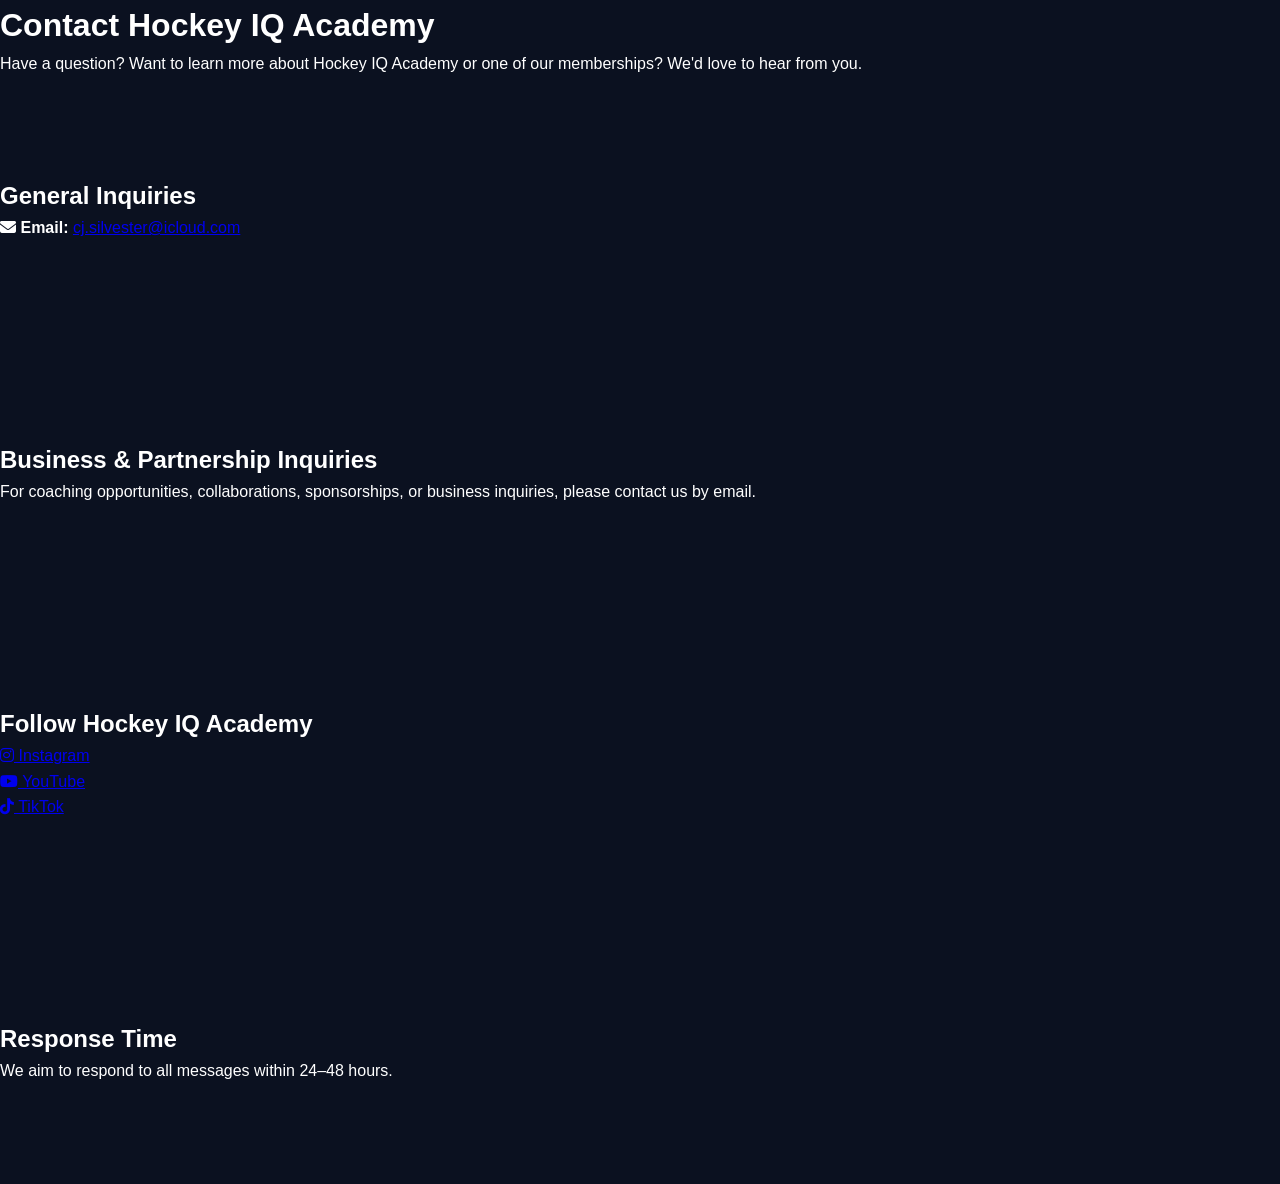
<file: contact.html>
<!DOCTYPE html>
<html lang="en">
<head>
<meta charset="UTF-8">
<meta name="viewport" content="width=device-width, initial-scale=1.0">
<title>Contact | Hockey IQ Academy</title>

<link rel="stylesheet" href="style.css">

<link rel="stylesheet" href="https://cdnjs.cloudflare.com/ajax/libs/font-awesome/6.5.2/css/all.min.css">

</head>

<body>

<header>

<h1>Contact Hockey IQ Academy</h1>

<p>
Have a question? Want to learn more about Hockey IQ Academy or one of our memberships? We'd love to hear from you.
</p>

</header>

<main>

<section>

<h2>General Inquiries</h2>

<p>
<i class="fa-solid fa-envelope"></i>
<strong>Email:</strong>
<a href="mailto:cj.silvester@icloud.com">cj.silvester@icloud.com</a>
</p>

</section>

<section>

<h2>Business & Partnership Inquiries</h2>

<p>
For coaching opportunities, collaborations, sponsorships, or business inquiries, please contact us by email.
</p>

</section>

<section>

<h2>Follow Hockey IQ Academy</h2>

<p>
<a href="#">
<i class="fa-brands fa-instagram"></i> Instagram
</a>
</p>

<p>
<a href="#">
<i class="fa-brands fa-youtube"></i> YouTube
</a>
</p>

<p>
<a href="#">
<i class="fa-brands fa-tiktok"></i> TikTok
</a>
</p>

</section>

<section>

<h2>Response Time</h2>

<p>
We aim to respond to all messages within 24–48 hours.
</p>

</section>

</main>

</body>
</html>
</file>
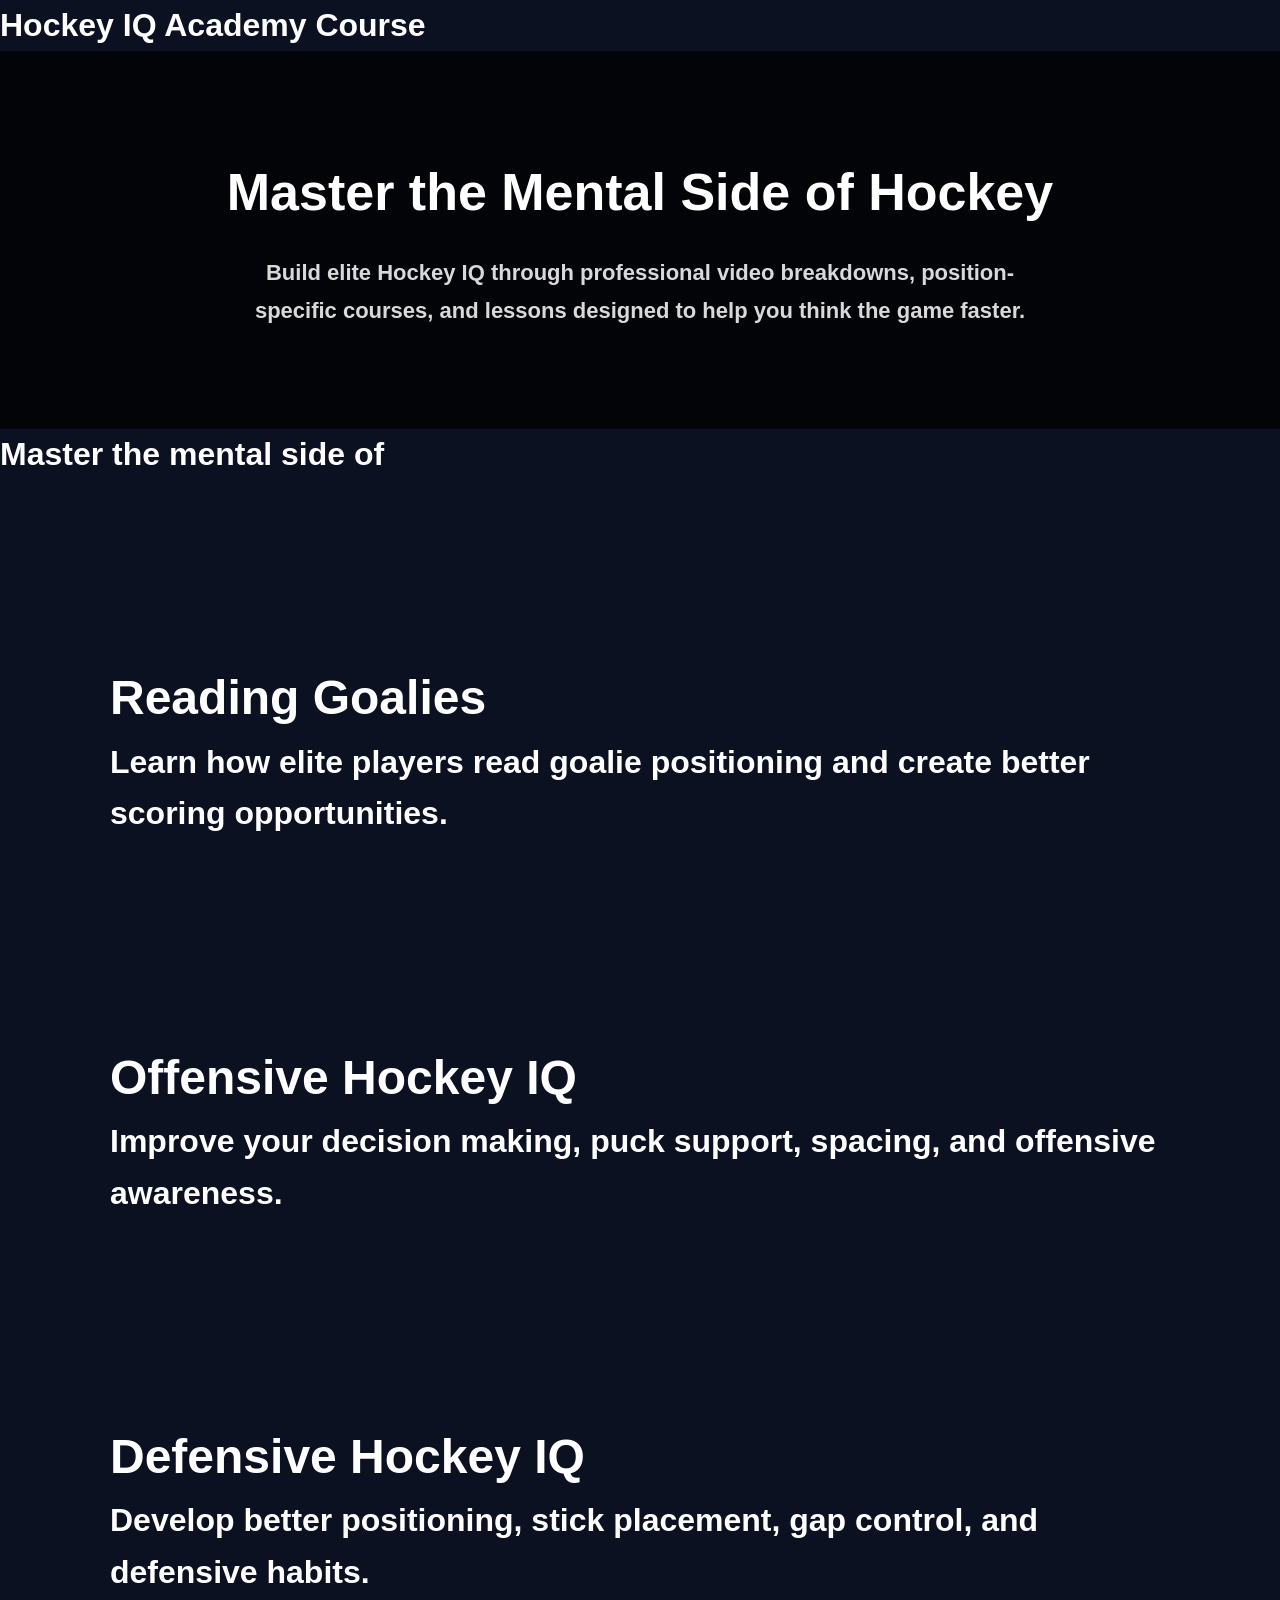
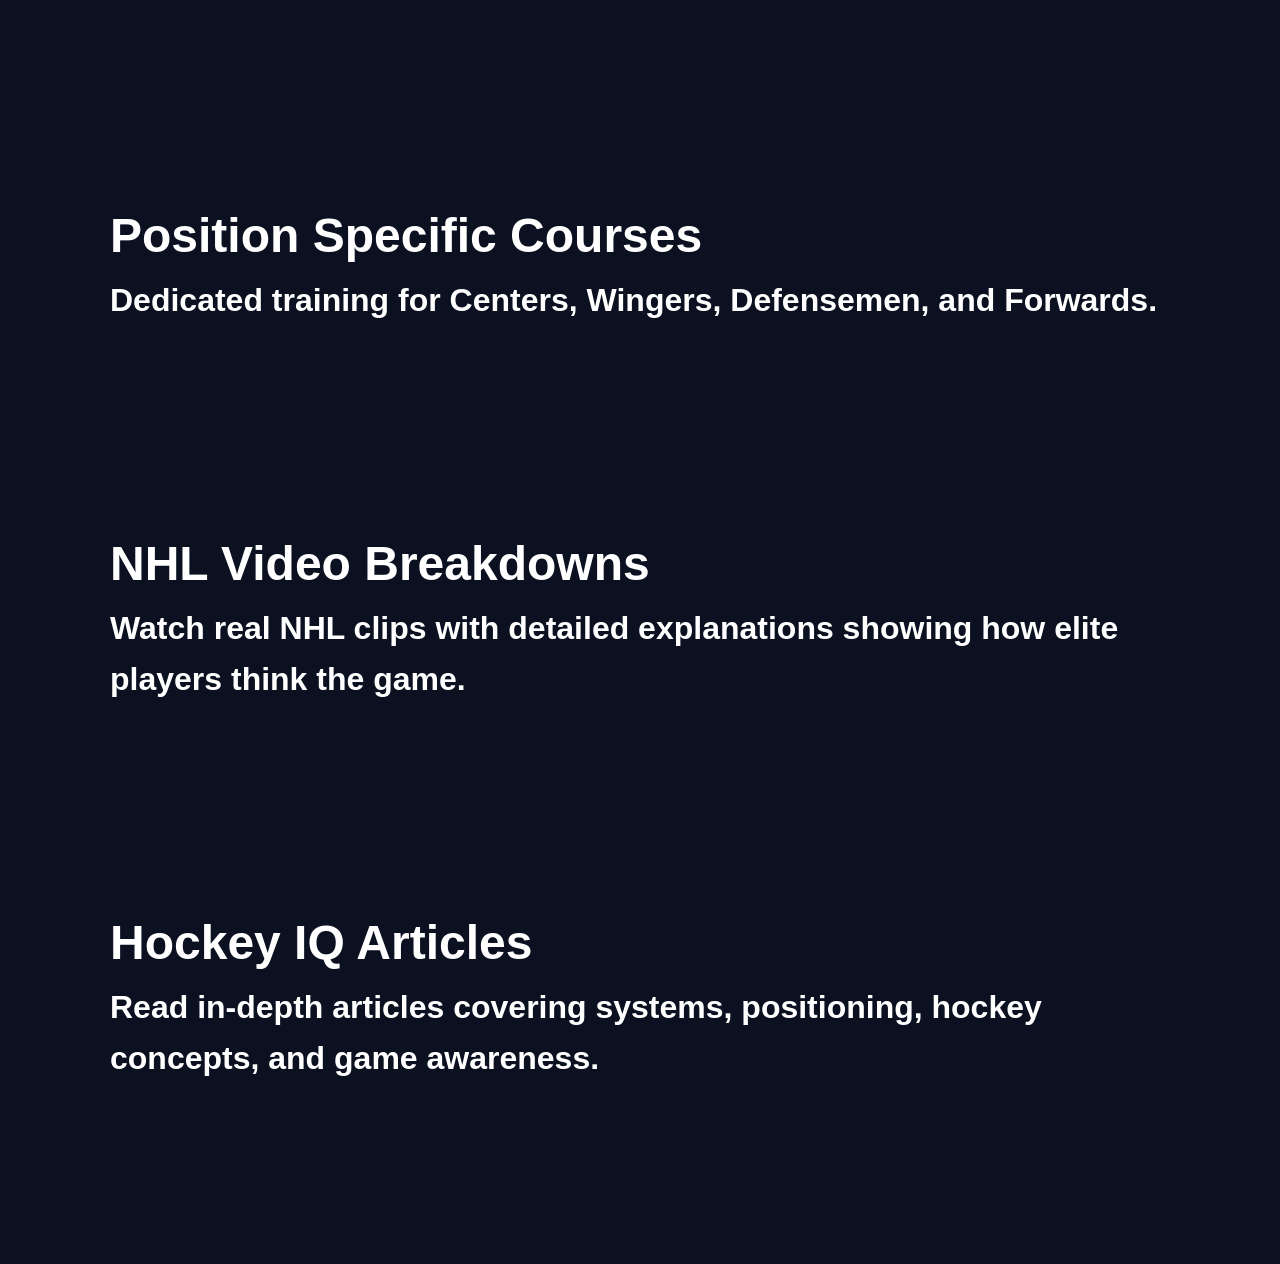
<file: courses.html>
<!DOCTYPE html>
<html lang="en">
<head>
    <meta charset="UTF-8">
    <meta name="viewport" content="width=device-width, initial-scale=1.0">
    <title>Courses | Hockey IQ Academy</title>
    <link rel="stylesheet" href="style.css">
</head>

<body>

<header>
    <h1>Hockey IQ Academy Course<header style="background: linear-gradient(rgba(0,0,0,.75), rgba(0,0,0,.75)), url('https://images.unsplash.com/photo-1515703407324-5f753afd8be8?auto=format&fit=crop&w=1600&q=80'); background-size: cover; background-position: center; padding: 100px 20px; text-align: center;">

    <h1 style="font-size:52px; color:white; margin-bottom:20px;">
        Master the Mental Side of Hockey
    </h1>

    <p style="font-size:22px; color:#d9d9d9; max-width:800px; margin:auto; line-height:1.7;">
        Build elite Hockey IQ through professional video breakdowns, position-specific courses, and lessons designed to help you think the game faster.
    </p>

</header>
    <p>Master the mental side of

<main style="max-width:1100px; margin:60px auto; padding:20px;">

<section>
    <h2>Reading Goalies</h2>
    <p>Learn how elite players read goalie positioning and create better scoring opportunities.</p>
</section>

<section>
    <h2>Offensive Hockey IQ</h2>
    <p>Improve your decision making, puck support, spacing, and offensive awareness.</p>
</section>

<section>
    <h2>Defensive Hockey IQ</h2>
    <p>Develop better positioning, stick placement, gap control, and defensive habits.</p>
</section>

<section>
    <h2>Position Specific Courses</h2>
    <p>Dedicated training for Centers, Wingers, Defensemen, and Forwards.</p>
</section>

<section>
    <h2>NHL Video Breakdowns</h2>
    <p>Watch real NHL clips with detailed explanations showing how elite players think the game.</p>
</section>

<section>
    <h2>Hockey IQ Articles</h2>
    <p>Read in-depth articles covering systems, positioning, hockey concepts, and game awareness.</p>
</section>

</main>

</body>
</html>
</file>
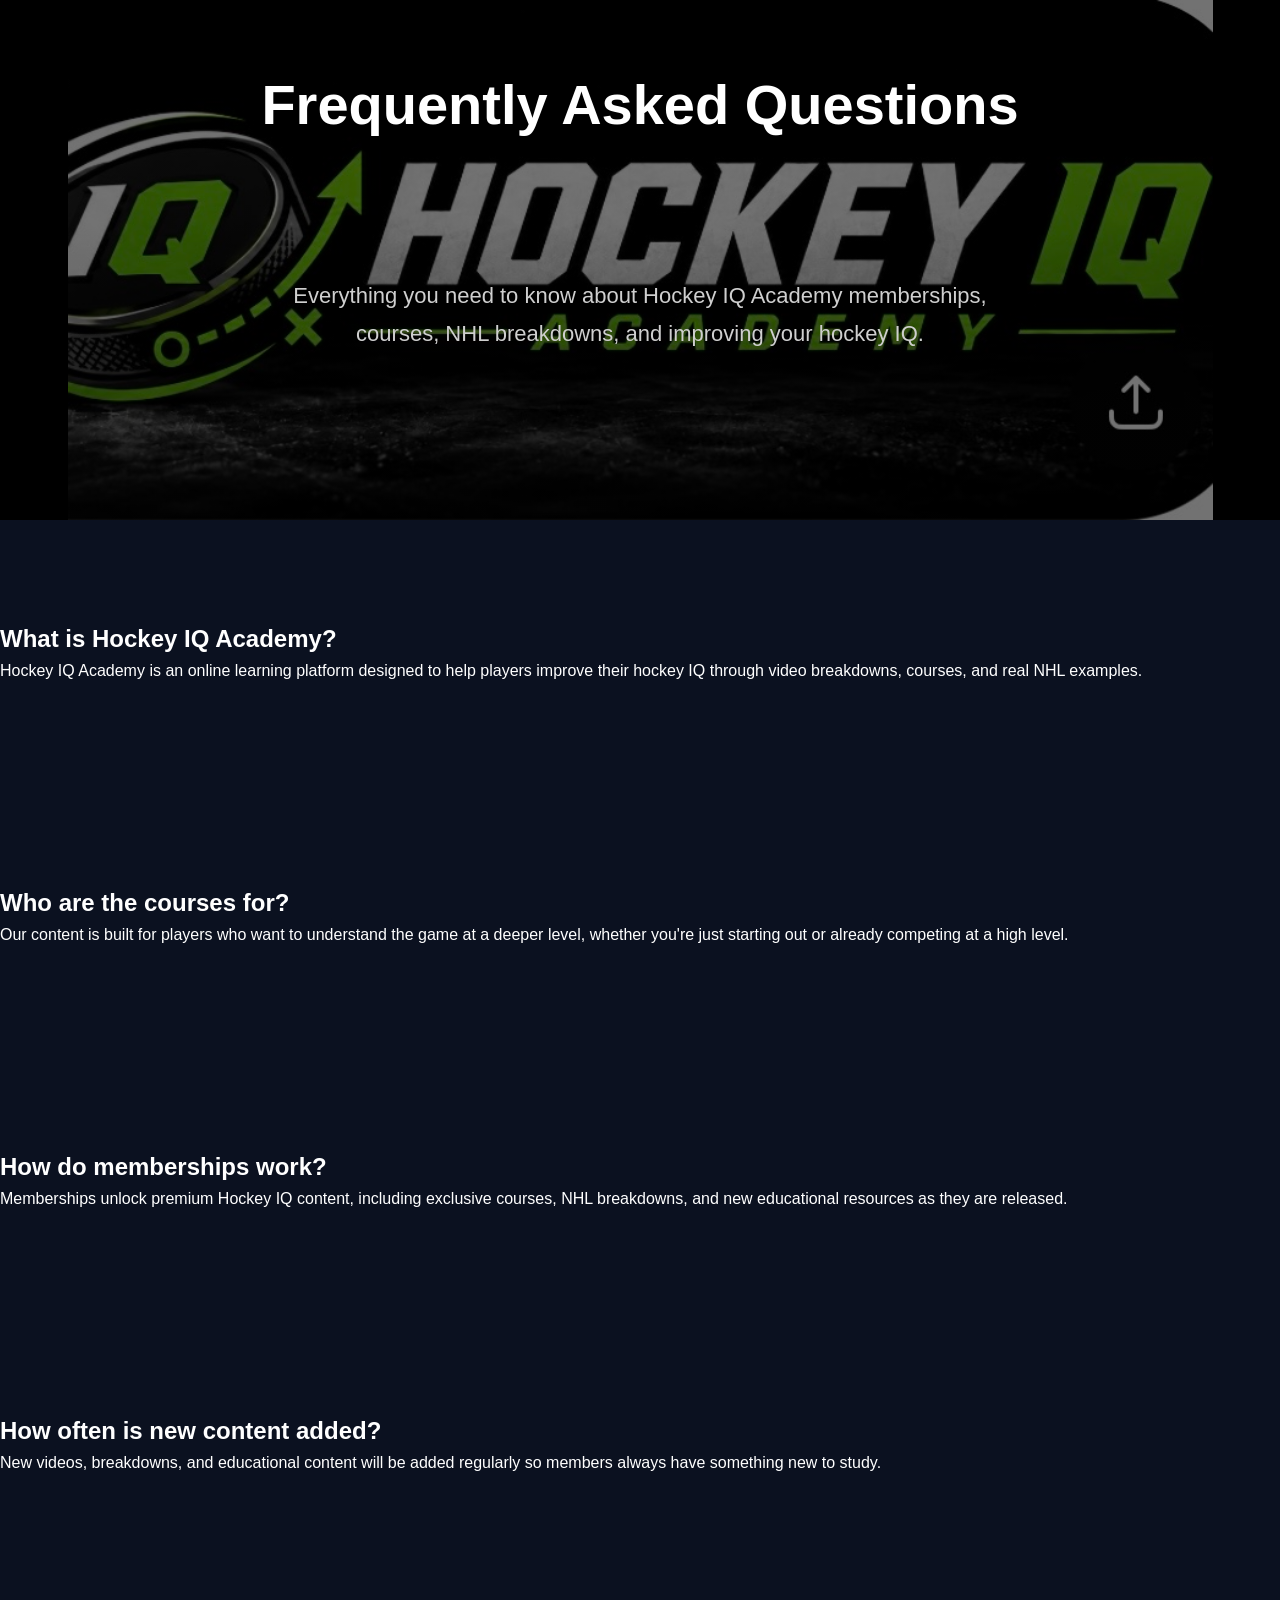
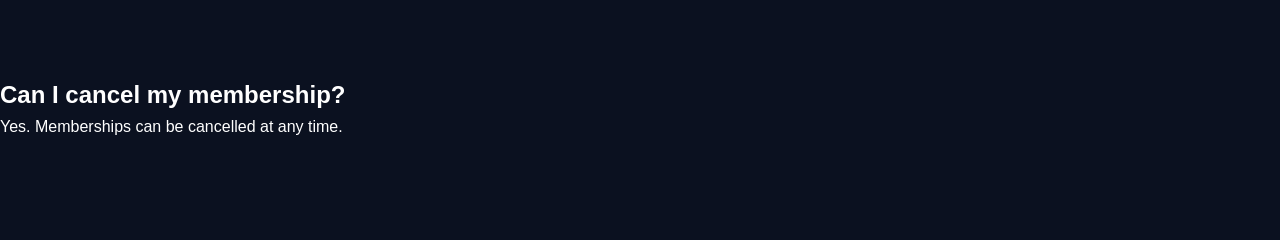
<file: faq.html>
<!DOCTYPE html>
<html lang="en">
<head>
    <meta charset="UTF-8">
    <meta name="viewport" content="width=device-width, initial-scale=1.0">
    <title>FAQ | Hockey IQ Academy</title>
    <link rel="stylesheet" href="style.css">
</head>

<body>

<header style="background:linear-gradient(rgba(0,0,0,.55),rgba(0,0,0,.55)),url('IMG_1485.jpeg');background-size:contain;background-repeat:no-repeat;background-position:center top;background-color:#000;min-height:520px;display:flex;flex-direction:column;justify-content:center;align-items:center;text-align:center;padding:60px 20px;">
    <h1 style="font-size:56px; color:white; margin-bottom:20px;">
    Frequently Asked Questions
</h1>
        
    

    <p style="font-size:22px; color:#cfcfcf; max-width:700px; margin:auto; line-height:1.7;">
Everything you need to know about Hockey IQ Academy memberships, courses, NHL breakdowns, and improving your hockey IQ.
</p>
        
    
</header>

<main>

<section>
<h2>What is Hockey IQ Academy?</h2>
<p>
Hockey IQ Academy is an online learning platform designed to help players improve their hockey IQ through video breakdowns, courses, and real NHL examples.
</p>
</section>

<section>
<h2>Who are the courses for?</h2>
<p>
Our content is built for players who want to understand the game at a deeper level, whether you're just starting out or already competing at a high level.
</p>
</section>

<section>
<h2>How do memberships work?</h2>
<p>
Memberships unlock premium Hockey IQ content, including exclusive courses, NHL breakdowns, and new educational resources as they are released.
</p>
</section>

<section>
<h2>How often is new content added?</h2>
<p>
New videos, breakdowns, and educational content will be added regularly so members always have something new to study.
</p>
</section>

<section>
<h2>Can I cancel my membership?</h2>
<p>
Yes. Memberships can be cancelled at any time.
</p>
</section>

</main>

</body>
</html>
</file>
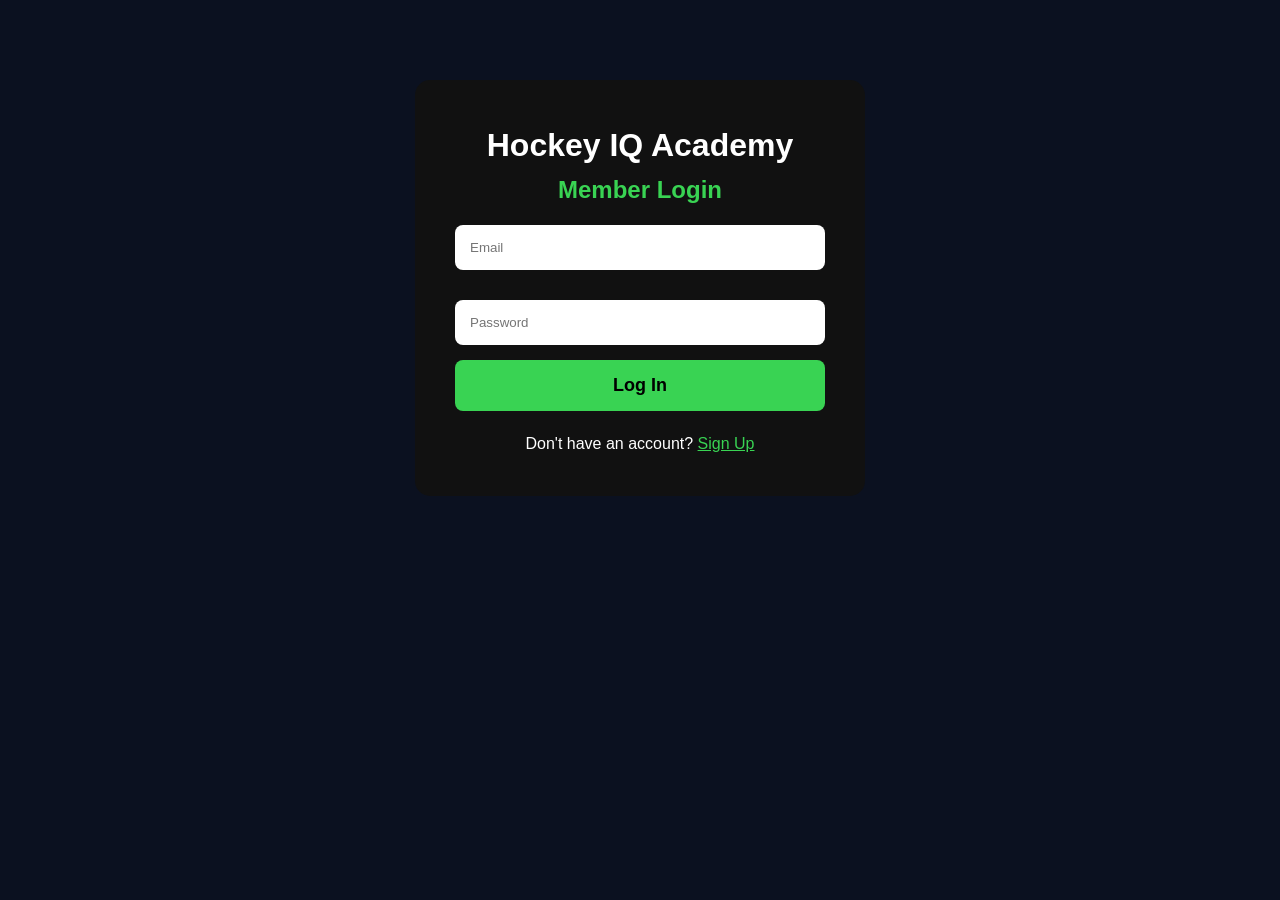
<file: login.html>
<!DOCTYPE html>
<html lang="en">
<head>
<meta charset="UTF-8">
<meta name="viewport" content="width=device-width, initial-scale=1.0">
<title>Login | Hockey IQ Academy</title>
<link rel="stylesheet" href="style.css">
</head>

<body>

<div style="max-width:450px; margin:80px auto; background:#111; padding:40px; border-radius:15px; text-align:center;">

<h1 style="color:white;">Hockey IQ Academy</h1>

<h2 style="color:#39d353;">Member Login</h2>

<input
type="email"
placeholder="Email"
style="width:100%; padding:15px; margin:15px 0; border-radius:8px; border:none;">

<input
type="password"
placeholder="Password"
style="width:100%; padding:15px; margin:15px 0; border-radius:8px; border:none;">

<button
style="width:100%; padding:15px; background:#39d353; color:black; border:none; border-radius:8px; font-size:18px; font-weight:bold;">
Log In
</button>

<p style="margin-top:20px; color:white;">
Don't have an account?
<a href="signup.html" style="color:#39d353;">
Sign Up
</a>
</p>

</div>

</body>
</html>
</file>
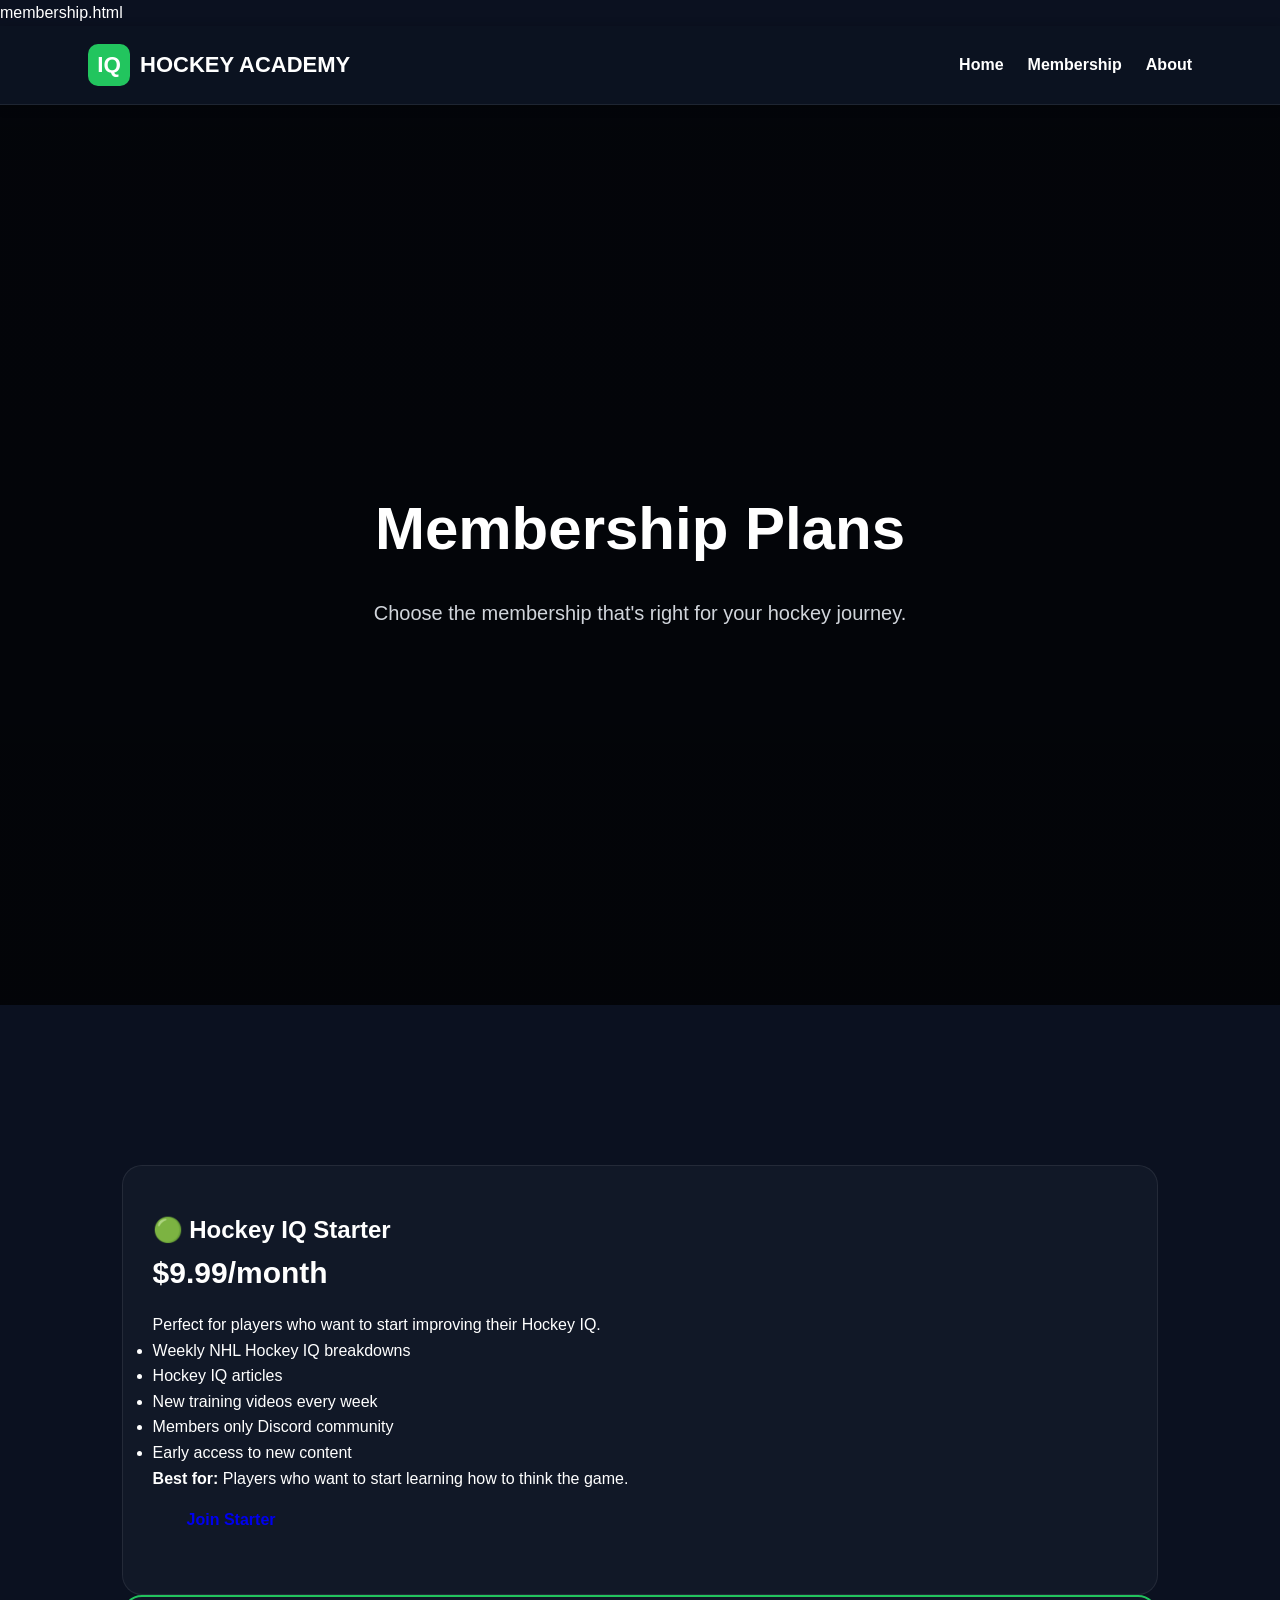
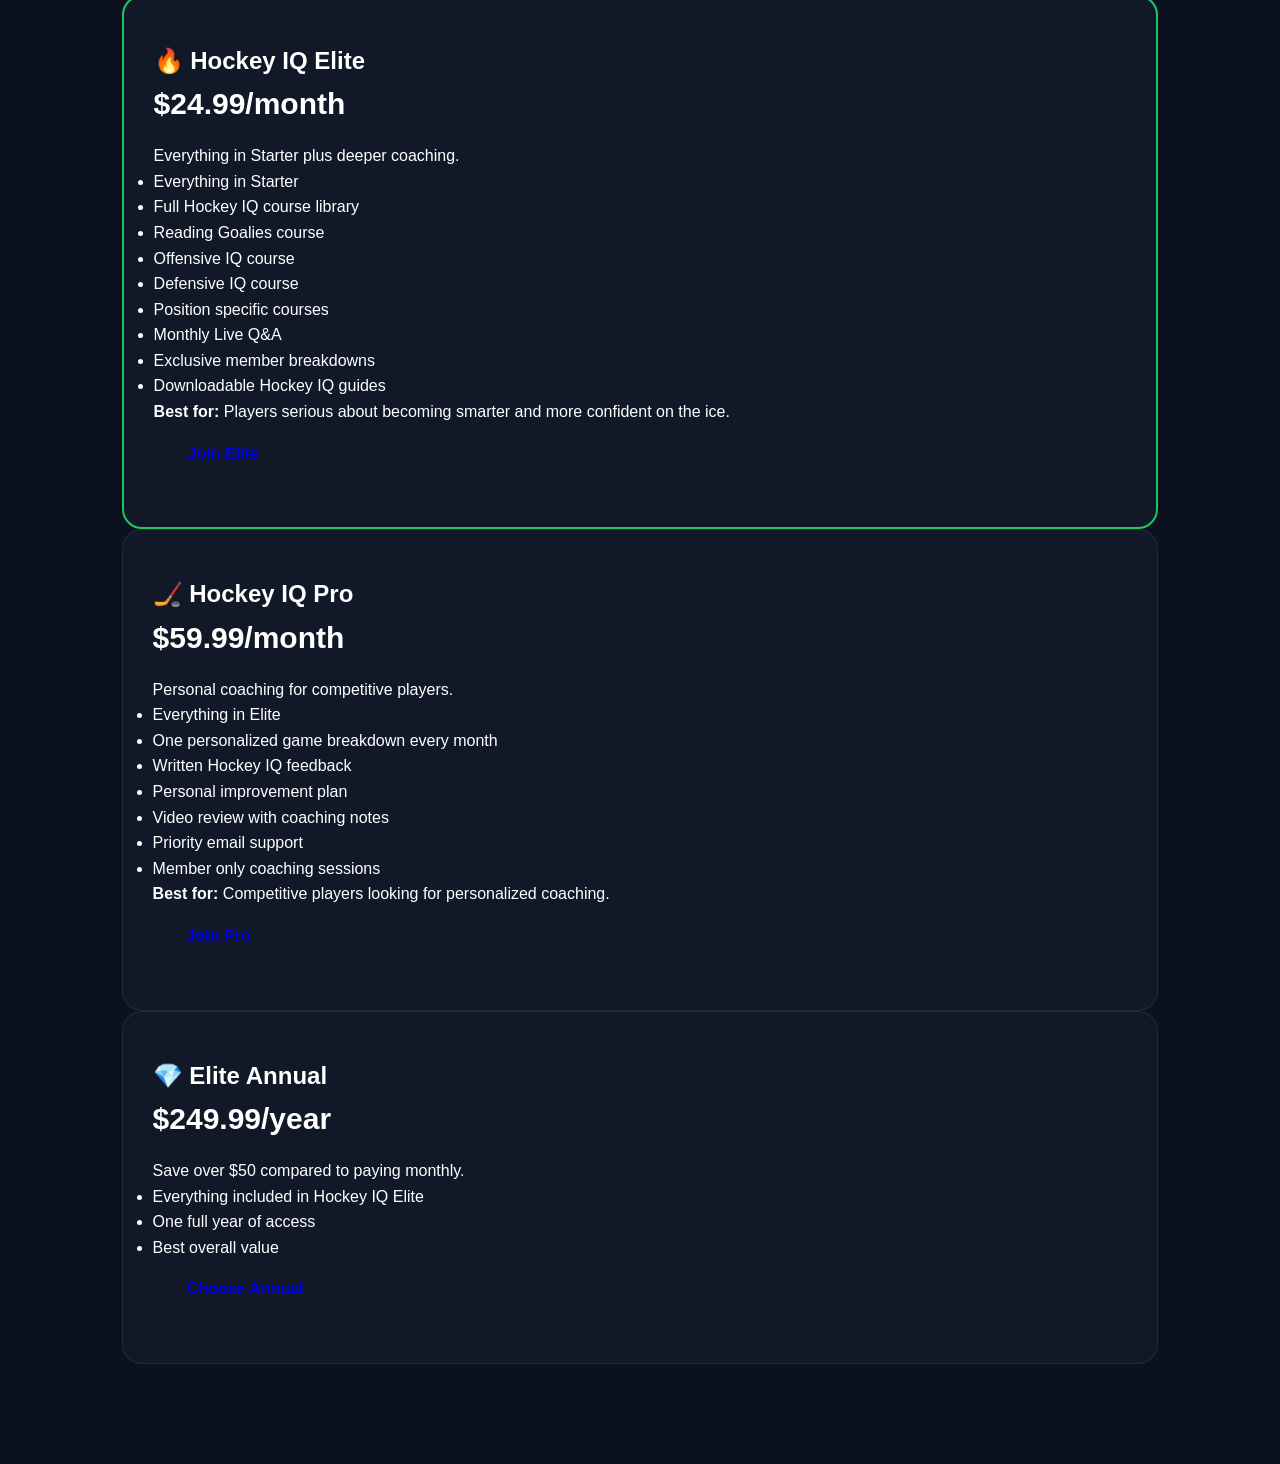
<file: membership.html>
membership.html<!DOCTYPE html>
<html lang="en">
<head>
<meta charset="UTF-8">
<meta name="viewport" content="width=device-width, initial-scale=1.0">
<title>Membership | Hockey IQ Academy</title>

<link rel="stylesheet" href="style.css">

<link rel="preconnect" href="https://fonts.googleapis.com">
<link rel="preconnect" href="https://fonts.gstatic.com" crossorigin>
<link href="https://fonts.googleapis.com/css2?family=Montserrat:wght@400;600;700;800&display=swap" rel="stylesheet">

</head>

<body>

<header class="header">
<div class="container">

<a href="index.html" class="logo">
<span class="logo-box">IQ</span>
<span class="logo-text">HOCKEY ACADEMY</span>
</a>

<nav class="nav">
<a href="index.html">Home</a>
<a href="membership.html">Membership</a>
<a href="about.html">About</a>
</nav>

</div>
</header>

<section class="hero">
<div class="container">

<h1>Membership Plans</h1>

<p>
Choose the membership that's right for your hockey journey.
</p>

</div>
</section>

<section class="pricing">

<div class="container">

<div class="pricing-grid">

<div class="price-card">

<h2>🟢 Hockey IQ Starter</h2>

<h3>$9.99/month</h3>

<p>Perfect for players who want to start improving their Hockey IQ.</p>

<ul>
<li>Weekly NHL Hockey IQ breakdowns</li>
<li>Hockey IQ articles</li>
<li>New training videos every week</li>
<li>Members only Discord community</li>
<li>Early access to new content</li>
</ul>

<p><strong>Best for:</strong> Players who want to start learning how to think the game.</p>

<a href="#" class="btn">Join Starter</a>

</div>

<div class="price-card featured">

<h2>🔥 Hockey IQ Elite</h2>

<h3>$24.99/month</h3>

<p>Everything in Starter plus deeper coaching.</p>

<ul>
<li>Everything in Starter</li>
<li>Full Hockey IQ course library</li>
<li>Reading Goalies course</li>
<li>Offensive IQ course</li>
<li>Defensive IQ course</li>
<li>Position specific courses</li>
<li>Monthly Live Q&A</li>
<li>Exclusive member breakdowns</li>
<li>Downloadable Hockey IQ guides</li>
</ul>

<p><strong>Best for:</strong> Players serious about becoming smarter and more confident on the ice.</p>

<a href="#" class="btn">Join Elite</a>

</div>

<div class="price-card">

<h2>🏒 Hockey IQ Pro</h2>

<h3>$59.99/month</h3>

<p>Personal coaching for competitive players.</p>

<ul>
<li>Everything in Elite</li>
<li>One personalized game breakdown every month</li>
<li>Written Hockey IQ feedback</li>
<li>Personal improvement plan</li>
<li>Video review with coaching notes</li>
<li>Priority email support</li>
<li>Member only coaching sessions</li>
</ul>

<p><strong>Best for:</strong> Competitive players looking for personalized coaching.</p>

<a href="#" class="btn">Join Pro</a>

</div>

<div class="price-card">

<h2>💎 Elite Annual</h2>

<h3>$249.99/year</h3>

<p>Save over $50 compared to paying monthly.</p>

<ul>
<li>Everything included in Hockey IQ Elite</li>
<li>One full year of access</li>
<li>Best overall value</li>
</ul>

<a href="#" class="btn">Choose Annual</a>

</div>

</div>

</div>

</section>

</body>
</html>
</file>
<file: style.css>
/* ===========================
   Hockey IQ Academy
   Premium Stylesheet
=========================== */

*{
    margin:0;
    padding:0;
    box-sizing:border-box;
}

html{
    scroll-behavior:smooth;
}

body{
    font-family:Arial, Helvetica, sans-serif;
    background:#0b1120;
    color:white;
    line-height:1.6;
}

.container{
    width:90%;
    max-width:1200px;
    margin:auto;
}

/* Header */

.header{
    position:fixed;
    top:0;
    left:0;
    width:100%;
    background:rgba(10,15,30,.95);
    backdrop-filter:blur(12px);
    z-index:999;
    border-bottom:1px solid rgba(255,255,255,.08);
}

.header .container{
    display:flex;
    justify-content:space-between;
    align-items:center;
    padding:18px 0;
}

.logo{
    text-decoration:none;
    display:flex;
    align-items:center;
    gap:10px;
}

.logo-box{
    width:42px;
    height:42px;
    background:#22c55e;
    color:#fff;
    display:flex;
    align-items:center;
    justify-content:center;
    border-radius:10px;
    font-weight:bold;
}

.logo-text{
    color:white;
    font-size:22px;
    font-weight:700;
}

.nav{
    display:flex;
    gap:28px;
}

.nav a{
    color:white;
    text-decoration:none;
    transition:.3s;
}

.nav a:hover{
    color:#22c55e;
}

/* Hero */

.hero{
    min-height:100vh;
    display:flex;
    align-items:center;
    text-align:center;
    background:linear-gradient(
        rgba(0,0,0,.70),
        rgba(0,0,0,.75)
    );
}

.hero-content{
    width:100%;
}

.hero h1{
    font-size:60px;
    margin-bottom:20px;
}

.hero p{
    max-width:700px;
    margin:auto;
    font-size:20px;
    color:#d1d5db;
}

.hero-buttons{
    margin-top:40px;
    display:flex;
    justify-content:center;
    gap:20px;
    flex-wrap:wrap;
}

.btn{
    display:inline-block;
    padding:16px 34px;
    border-radius:10px;
    text-decoration:none;
    font-weight:bold;
    transition:.3s;
}

.btn-primary{
    background:#22c55e;
    color:white;
}

.btn-primary:hover{
    transform:translateY(-3px);
}

.btn-secondary{
    border:2px solid white;
    color:white;
}

.btn-secondary:hover{
    background:white;
    color:#111827;
}

/* Sections */

section{
    padding:100px 0;
}

.section-title{
    text-align:center;
    font-size:40px;
    margin-bottom:60px;
}/* ===========================
   WHY HOCKEY IQ
=========================== */

.about{
    background:#101827;
}

.about p{
    max-width:900px;
    margin:auto;
    text-align:center;
    font-size:19px;
    color:#d1d5db;
    line-height:1.9;
}

/* ===========================
   FEATURE CARDS
=========================== */

.three-cards{
    width:90%;
    max-width:1200px;
    margin:auto;
    display:grid;
    grid-template-columns:repeat(auto-fit,minmax(280px,1fr));
    gap:30px;
    padding-bottom:80px;
}

.card{
    background:#111827;
    padding:35px;
    border-radius:18px;
    transition:.35s;
    border:1px solid rgba(255,255,255,.06);
}

.card:hover{
    transform:translateY(-10px);
    border-color:#22c55e;
    box-shadow:0 20px 45px rgba(34,197,94,.18);
}

.card h3{
    font-size:26px;
    margin-bottom:18px;
    color:#22c55e;
}

.card p{
    color:#d1d5db;
}

/* ===========================
   ABOUT CJ
=========================== */

.about-cj{
    background:#0f172a;
}

.about-cj p{
    max-width:900px;
    margin:auto;
    text-align:center;
    line-height:2;
    color:#d1d5db;
    font-size:19px;
}

/* ===========================
   MEMBERSHIP
=========================== */

.membership-preview{
    text-align:center;
}

.pricing{
    width:90%;
    max-width:1200px;
    margin:60px auto 0;
    display:grid;
    grid-template-columns:repeat(auto-fit,minmax(280px,1fr));
    gap:30px;
}

.price-card{
    background:#111827;
    padding:45px 30px;
    border-radius:20px;
    border:1px solid rgba(255,255,255,.08);
    transition:.3s;
}

.price-card:hover{
    transform:translateY(-10px);
}

.price-card h3{
    font-size:30px;
    margin-bottom:15px;
}

.price-card h1{
    font-size:54px;
    color:#22c55e;
    margin-bottom:10px;
}

.featured{
    border:2px solid #22c55e;
    transform:scale(1.05);
}

.featured:hover{
    transform:scale(1.08);
}/* ===========================
   FOOTER
=========================== */

footer{
    background:#050816;
    text-align:center;
    padding:70px 20px;
    border-top:1px solid rgba(255,255,255,.08);
}

footer h2{
    font-size:38px;
    margin-bottom:20px;
}

footer a{
    color:#22c55e;
    text-decoration:none;
    font-size:20px;
    font-weight:bold;
}

footer p{
    margin-top:25px;
    color:#9ca3af;
}

/* ===========================
   ANIMATIONS
=========================== */

.card,
.price-card,
.hero h1,
.hero p,
.hero-buttons{
    animation:fadeUp .8s ease forwards;
}

@keyframes fadeUp{

    from{
        opacity:0;
        transform:translateY(30px);
    }

    to{
        opacity:1;
        transform:translateY(0);
    }

}

/* ===========================
   MOBILE
=========================== */

@media(max-width:900px){

.header .container{
    flex-direction:column;
    gap:18px;
}

.nav{
    flex-wrap:wrap;
    justify-content:center;
    gap:18px;
}

.hero h1{
    font-size:42px;
}

.hero p{
    font-size:18px;
}

.section-title{
    font-size:32px;
}

footer h2{
    font-size:28px;
}

}

@media(max-width:600px){

.hero{
    padding:120px 20px 80px;
}

.hero h1{
    font-size:34px;
}

.hero-buttons{
    flex-direction:column;
    align-items:center;
}

.btn{
    width:100%;
    max-width:300px;
    text-align:center;
}

.card{
    padding:25px;
}

.price-card{
    padding:30px 20px;
}

.logo-text{
    font-size:18px;
}

}

/* ===========================
   END OF STYLE SHEET/* ===== Navigation Upgrade ===== */

.header {
    background: #0b1220;
    position: sticky;
    top: 0;
    z-index: 1000;
    box-shadow: 0 2px 10px rgba(0,0,0,.25);
}

.header .container {
    max-width: 1200px;
    margin: auto;
    padding: 18px 24px;
    display: flex;
    justify-content: space-between;
    align-items: center;
}

.logo {
    color: white;
    text-decoration: none;
    font-size: 1.4rem;
    font-weight: 800;
}

.nav {
    display: flex;
    gap: 24px;
}

.nav a {
    color: white;
    text-decoration: none;
    font-weight: 600;
    transition: color .25s ease;
}

.nav a:hover {
    color:  #39d353
     /* Membership Page */* Membership Page */

.pricing {
    max-width: 1200px;
    margin: 60px auto;
    padding: 20px;
}

.pricing-grid {
    display: grid;
    grid-template-columns: repeat(auto-fit, minmax(300px, 1fr));
    gap: 30px;
}

.price-card {
    background: #ffffff;
    border-radius: 20px;
    padding: 30px;
    box-shadow: 0 10px 25px rgba(0,0,0,.12);
    transition: transform .3s ease, box-shadow .3s ease;
}

.price-card:hover {
    transform: translateY(-8px);
    box-shadow: 0 18px 35px rgba(0,0,0,.18);
}

.price-card h2 {
    margin-bottom: 10px;
}

.price-card h3 {
    color: #18a558;
    font-size: 2rem;
    margin-bottom: 20px;
}

.price-card ul {
    padding-left: 20px;
    line-height: 1.8;
}

.btn {
    display: inline-block;
    margin-top: 20px;
    background: #18a558;
    color: white;
    padding: 14px 28px;
    border-radius: 10px;
    text-decoration: none;
    font-weight: bold;
}

.btn:hover {
    background: #128347;
}

.featured {
    border: 4px solid #18a558;
    transform: scale(1.03);
}
}
}
</file>
